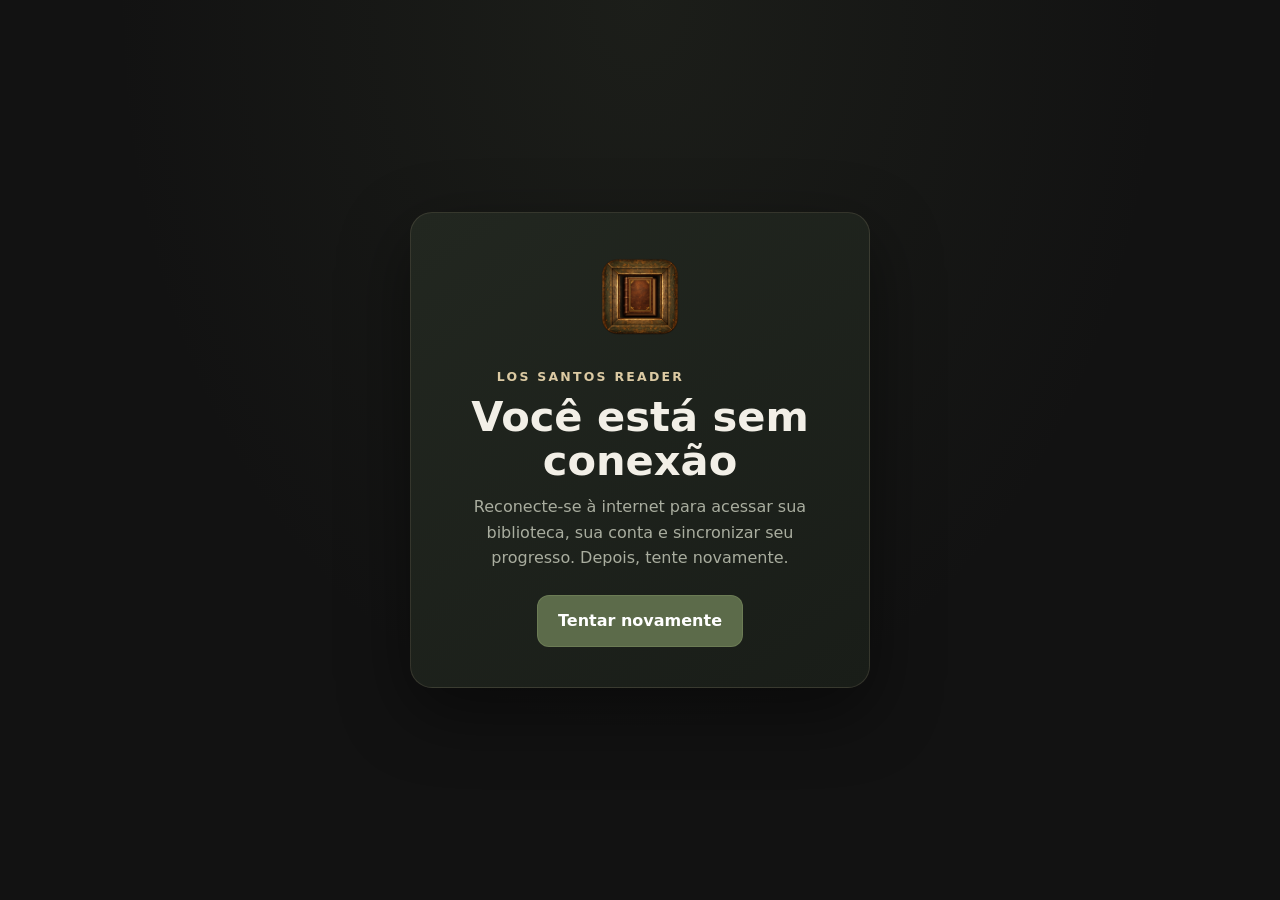
<file: offline.html>
<!doctype html>
<html lang="pt-BR">
<head>
  <meta charset="utf-8">
  <meta name="viewport" content="width=device-width,initial-scale=1,viewport-fit=cover">
  <meta name="theme-color" content="#121212">
  <title>Sem conexão · Los Santos Reader</title>
  <link rel="icon" type="image/png" sizes="48x48" href="./assets/pwa/favicon-48.png">
  <link rel="apple-touch-icon" href="./assets/pwa/apple-touch-icon.png">
  <link rel="manifest" href="./manifest.webmanifest">
  <style>
    :root{color-scheme:dark;--night:#121212;--sand:#DCCAA3;--grove:#5C6B4A;--muted:#a9ad9f}*{box-sizing:border-box}body{margin:0;min-height:100vh;display:grid;place-items:center;padding:24px;background:radial-gradient(ellipse at 50% 0%,#5C6B4A22,transparent 58%),var(--night);color:#f2efe7;font:16px/1.6 system-ui,-apple-system,"Segoe UI",sans-serif}.card{width:min(100%,460px);padding:40px 32px;text-align:center;border:1px solid #DCCAA322;border-radius:22px;background:linear-gradient(145deg,#222720,#191d18);box-shadow:0 24px 70px #0007}.mark{width:88px;height:88px;object-fit:cover;border-radius:22px;margin-bottom:18px}.eyebrow{margin:0;color:var(--sand);font-size:.78rem;font-weight:700;letter-spacing:.18em;text-transform:uppercase}h1{margin:8px 0 12px;font-size:clamp(2rem,8vw,2.6rem);line-height:1.05}p{margin:0 auto 24px;max-width:34ch;color:var(--muted)}button{border:1px solid #9aae7540;border-radius:12px;padding:12px 20px;background:var(--grove);color:#fff;font:inherit;font-weight:700;cursor:pointer}button:hover{filter:brightness(1.12)}
  </style>
</head>
<body>
  <main class="card">
    <img class="mark" src="./assets/pwa/icon-192.png" alt="">
    <p class="eyebrow">Los Santos Reader</p>
    <h1>Você está sem conexão</h1>
    <p>Reconecte-se à internet para acessar sua biblioteca, sua conta e sincronizar seu progresso. Depois, tente novamente.</p>
    <button type="button" onclick="location.reload()">Tentar novamente</button>
  </main>
<script src="./js/pwa.js" defer></script></body>
</html>
</file>
